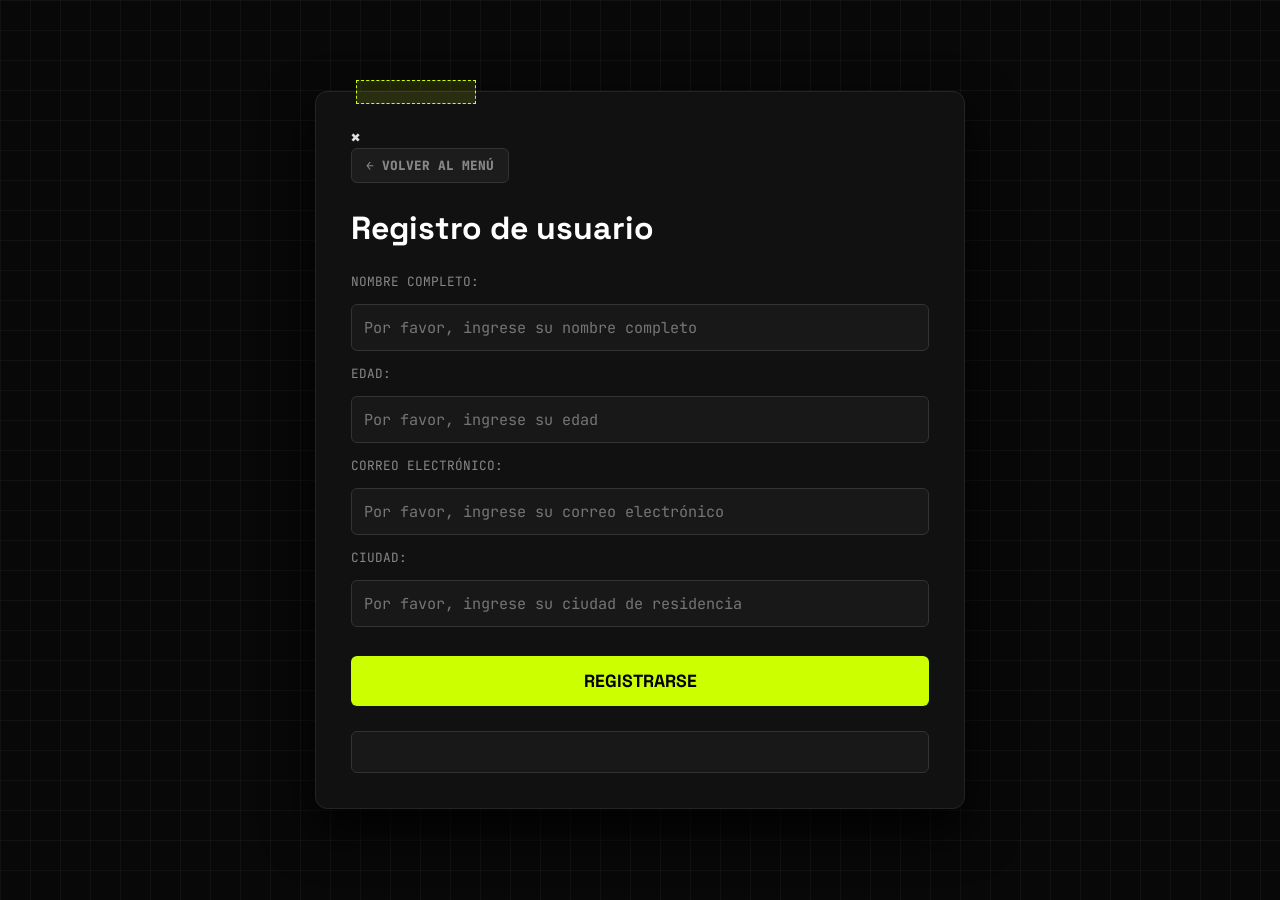
<file: Ejercicio 1/index.html>
<!DOCTYPE html>
<html lang="es">
<head>
    <meta charset="UTF-8">
    <meta name="viewport" content="width=device-width, initial-scale=1.0">
    <title>Ejercicio 1 - Formulario de registro</title>
    <link rel="stylesheet" href="style.css?v=3">
</head>
<body>

    <div class="card">
        <!-- Stickers decorativos estilo Paper Cutout -->
        <div class="tape-sticker"></div>
        <div class="cross-sticker">✖</div>

        <!-- Botón para regresar al menú principal -->
        <a href="../index.html" class="btn-volver">← VOLVER AL MENÚ</a>

        <h2>Registro de usuario</h2>

        <form id="formRegistro">
            <label for="nombre">Nombre Completo:</label>
            <input type="text" id="nombre" placeholder="Por favor, ingrese su nombre completo" required>

            <label for="edad">Edad:</label>
            <input type="number" id="edad" placeholder="Por favor, ingrese su edad" required>

            <label for="correo">Correo Electrónico:</label>
            <input type="email" id="correo" placeholder="Por favor, ingrese su correo electrónico" required>

            <label for="ciudad">Ciudad:</label>
            <input type="text" id="ciudad" placeholder="Por favor, ingrese su ciudad de residencia" required>

            <button type="button" id="btnRegistrarse">Registrarse</button>
        </form>

        <div id="resultado" class="resultado"></div>
    </div>

    <script src="script.js"></script>
</body>
</html>
</file>
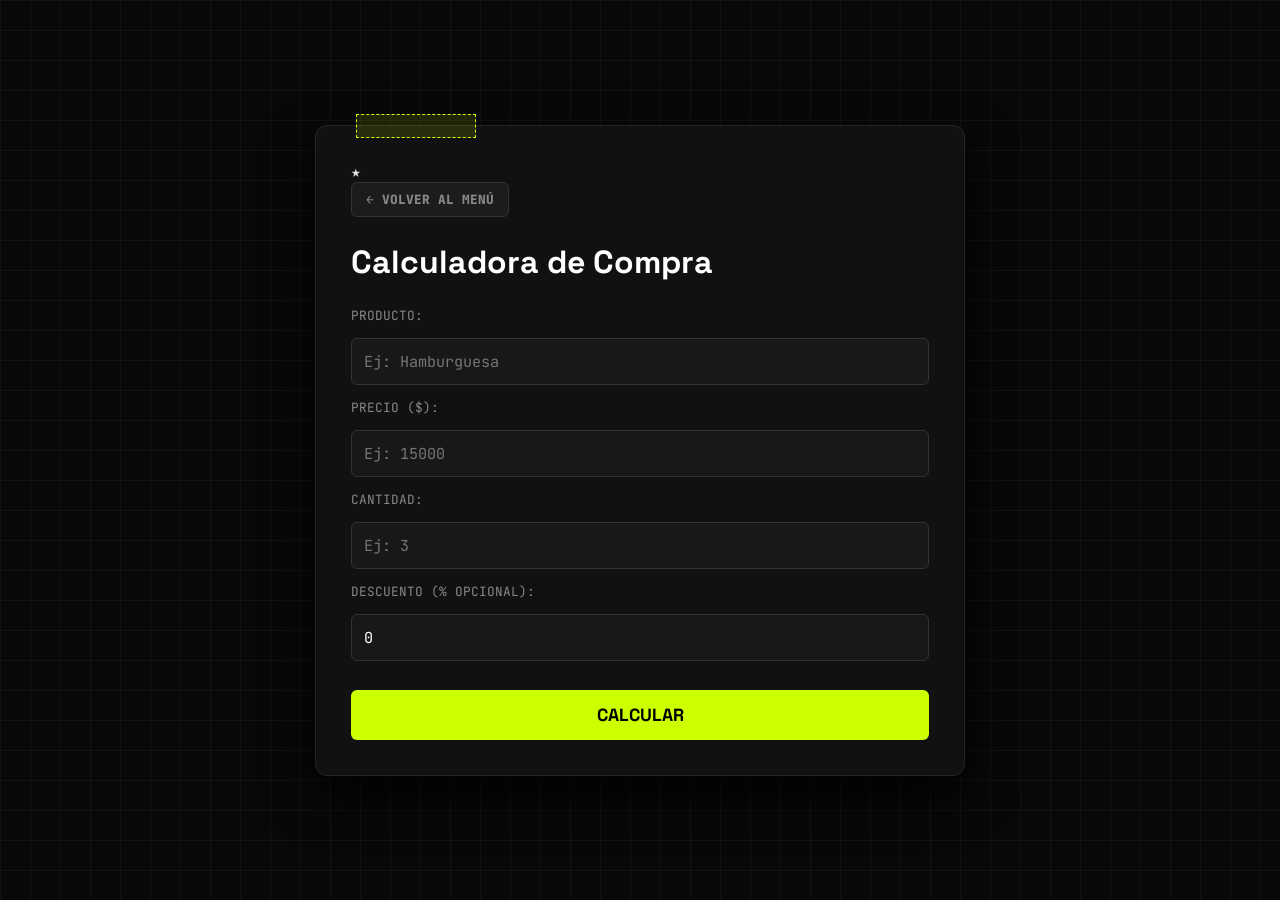
<file: Ejercicio 2/index.html>
<!DOCTYPE html>
<html lang="es">
<head>
    <meta charset="UTF-8">
    <meta name="viewport" content="width=device-width, initial-scale=1.0">
    <title>Ejercicio 2 - Calculadora de Compra</title>
    <link rel="stylesheet" href="style.css?v=3">
</head>
<body>
    <div class="card">
        <!-- Stickers decorativos estilo Paper Cutout -->
        <div class="tape-sticker"></div>
        <div class="star-sticker">★</div>

        <!-- Botón para regresar al menú principal -->
        <a href="../index.html" class="btn-volver">← VOLVER AL MENÚ</a>

        <h2>Calculadora de Compra</h2>

        <form id="formCompra">
            <label for="producto">Producto:</label>
            <input type="text" id="producto" placeholder="Ej: Hamburguesa">
            
            <label for="precio">Precio ($):</label>
            <input type="number" id="precio" placeholder="Ej: 15000">
            
            <label for="cantidad">Cantidad:</label>
            <input type="number" id="cantidad" placeholder="Ej: 3">
            
            <label for="descuento">Descuento (% opcional):</label>
            <input type="number" id="descuento" value="0">
            
            <button type="button" id="btnCalcular">Calcular</button>
        </form>

        <div id="resumen" class="resultado"></div>
    </div>

    <script src="script.js"></script>
</body>
</html>
</file>
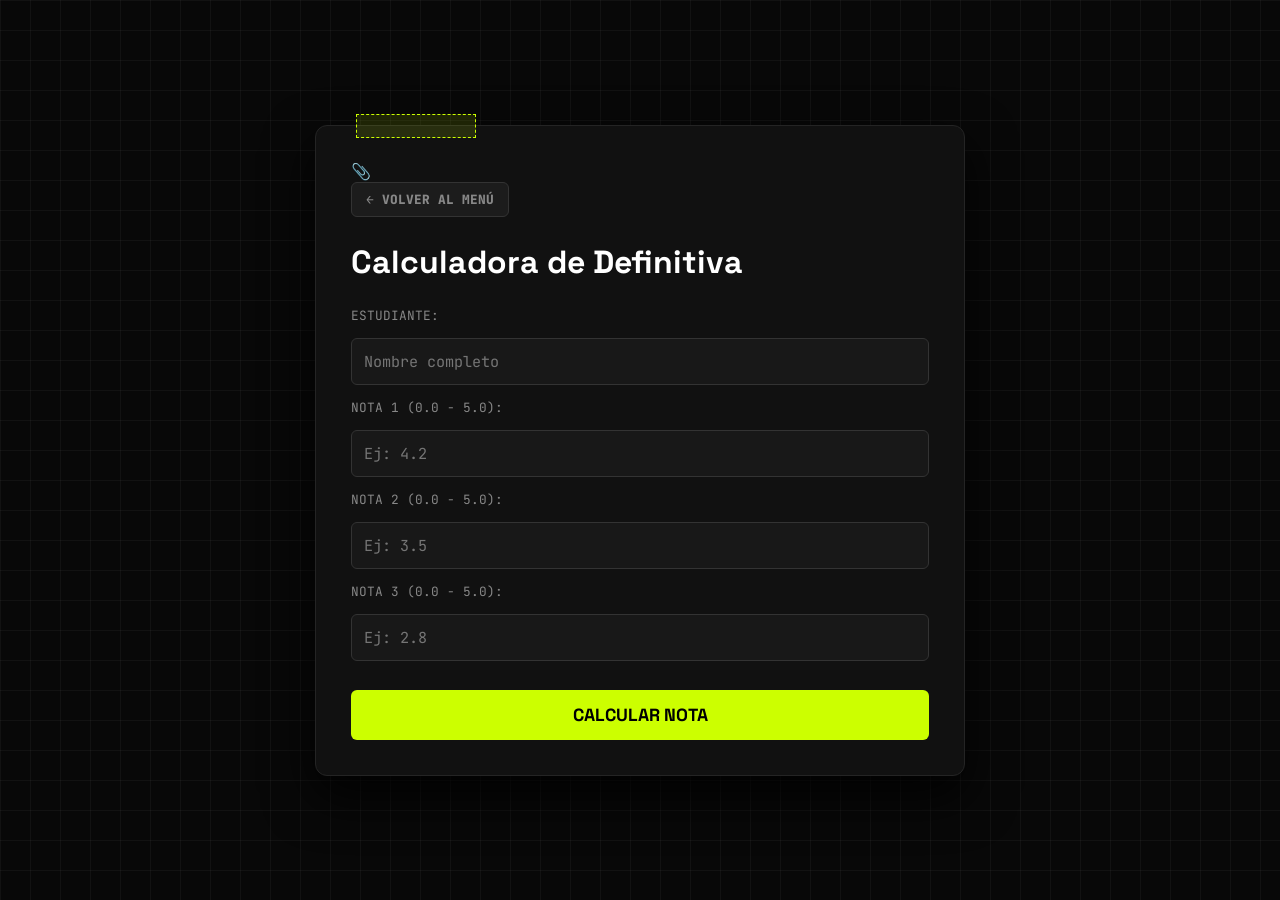
<file: Ejercicio 3/index.html>
<!DOCTYPE html>
<html lang="es">
<head>
    <meta charset="UTF-8">
    <meta name="viewport" content="width=device-width, initial-scale=1.0">
    <title>Ejercicio 3 - Sistema de Notas</title>
    <link rel="stylesheet" href="style.css?v=3">
</head>
<body>
    <div class="card">
        <!-- Stickers decorativos estilo Paper Cutout -->
        <div class="tape-sticker"></div>
        <div class="clip-sticker">📎</div>

        <!-- Botón para regresar al menú principal -->
        <a href="../index.html" class="btn-volver">← VOLVER AL MENÚ</a>

        <h2>Calculadora de Definitiva</h2>

        <form>
            <label for="estudiante">Estudiante:</label>
            <input type="text" id="estudiante" placeholder="Nombre completo">
            
            <label for="n1">Nota 1 (0.0 - 5.0):</label>
            <input type="number" id="n1" step="0.1" min="0" max="5" placeholder="Ej: 4.2">
            
            <label for="n2">Nota 2 (0.0 - 5.0):</label>
            <input type="number" id="n2" step="0.1" min="0" max="5" placeholder="Ej: 3.5">
            
            <label for="n3">Nota 3 (0.0 - 5.0):</label>
            <input type="number" id="n3" step="0.1" min="0" max="5" placeholder="Ej: 2.8">
            
            <button type="button" id="btnNotas">Calcular nota</button>
        </form>

        <div id="resultadoNota" class="resultado"></div>
    </div>

    <script src="script.js"></script>
</body>
</html>
</file>
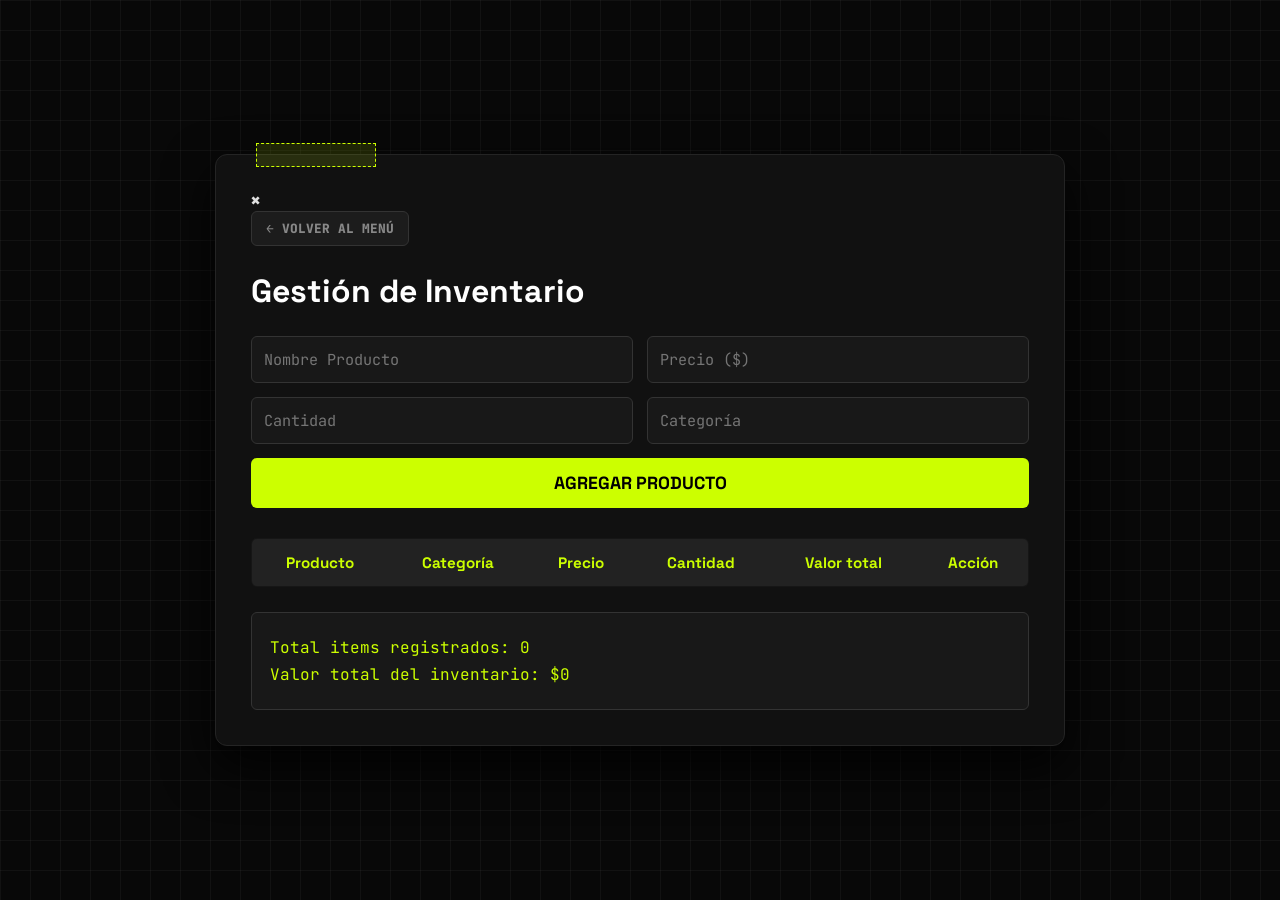
<file: Ejercicio 4/index.html>
<!DOCTYPE html>
<html lang="es">
<head>
    <meta charset="UTF-8">
    <meta name="viewport" content="width=device-width, initial-scale=1.0">
    <title>Ejercicio 4 - Sistema de Inventario</title>
    <link rel="stylesheet" href="style.css?v=3">
</head>
<body>
    
    <div class="container">
        <!-- Stickers decorativos estilo Paper Cutout -->
        <div class="tape-sticker"></div>
        <div class="cross-sticker">✖</div>

        <!-- Botón para regresar al menú principal -->
        <a href="../index.html" class="btn-volver">← VOLVER AL MENÚ</a>

        <h2>Gestión de Inventario</h2>
        
        <form id="formInventario">
            <input type="text" id="nombreP" placeholder="Nombre Producto">
            <input type="number" id="precioP" placeholder="Precio ($)">
            <input type="number" id="cantP" placeholder="Cantidad">
            <input type="text" id="catP" placeholder="Categoría">
            <button type="button" id="btnAgregar">Agregar producto</button>
        </form>

        <div class="table-responsive">
            <table id="tablaInventario">
                <thead>
                    <tr>
                        <th>Producto</th>
                        <th>Categoría</th>
                        <th>Precio</th>
                        <th>Cantidad</th>
                        <th>Valor total</th>
                        <th>Acción</th>
                    </tr>
                </thead>
                <tbody id="cuerpoTabla">
                    <!-- Se llena mediante JS -->
                </tbody>
            </table>
        </div>

        <div class="totales">
            <p>Total items registrados: <span id="totalCant">0</span></p>
            <p>Valor total del inventario: $<span id="totalValor">0</span></p>
        </div>
    </div>

    <script src="script.js"></script>
</body>
</html>
</file>
<file: Ejercicio 1/style.css>
@import url('https://fonts.googleapis.com/css2?family=Space+Grotesk:wght@700&family=JetBrains+Mono:wght@500;800&display=swap');

* { box-sizing: border-box; }

body {
    font-family: 'JetBrains Mono', monospace;
    background-color: #080808;
    background-image: 
        linear-gradient(rgba(255, 255, 255, 0.04) 1px, transparent 1px),
        linear-gradient(90deg, rgba(255, 255, 255, 0.04) 1px, transparent 1px);
    background-size: 30px 30px;
    padding: 40px 15px;
    margin: 0;
    min-height: 100vh;
    display: flex;
    justify-content: center;
    align-items: center;
    color: #e0e0e0;
}

.card {
    position: relative;
    background: #111111;
    width: 100%;
    max-width: 650px;
    margin: 0 auto;
    padding: 35px;
    border: 1px solid #242424;
    border-radius: 12px;
    box-shadow: 0px 20px 50px rgba(0, 0, 0, 0.9);
}

.tape-sticker {
    position: absolute;
    top: -12px;
    left: 40px;
    width: 120px;
    height: 24px;
    background: rgba(204, 255, 0, 0.12);
    border: 1px dashed #ccff00;
}

.badge-tech {
    position: absolute;
    top: -12px;
    right: 30px;
    background-color: #ccff00;
    color: #000;
    font-size: 0.7rem;
    font-weight: 800;
    padding: 4px 10px;
    border-radius: 4px;
}

.btn-volver {
    display: inline-block;
    background: #1c1c1c;
    color: #888;
    font-size: 0.8rem;
    font-weight: 800;
    text-decoration: none;
    padding: 8px 14px;
    border-radius: 6px;
    border: 1px solid #333;
    margin-bottom: 25px;
    transition: all 0.2s ease;
}

.btn-volver:hover {
    color: #ccff00;
    border-color: #ccff00;
}

h2 {
    font-family: 'Space Grotesk', sans-serif;
    font-size: 2rem;
    color: #fff;
    margin-top: 0;
    margin-bottom: 25px;
}

form { display: flex; flex-direction: column; gap: 14px; }

label { font-size: 0.8rem; text-transform: uppercase; color: #888; }

input {
    background-color: #181818;
    border: 1px solid #333;
    border-radius: 6px;
    padding: 12px;
    font-family: 'JetBrains Mono', monospace;
    font-size: 0.95rem;
    color: #fff;
    outline: none;
    transition: border 0.2s ease;
}

input:focus { border-color: #ccff00; }

button {
    background-color: #ccff00;
    color: #000;
    font-family: 'Space Grotesk', sans-serif;
    font-size: 1.1rem;
    font-weight: 700;
    text-transform: uppercase;
    border: none;
    border-radius: 6px;
    padding: 14px;
    cursor: pointer;
    margin-top: 15px;
    transition: all 0.2s ease;
}

button:hover {
    background-color: #b3e600;
    box-shadow: 0 0 15px rgba(204, 255, 0, 0.3);
}

.resultado {
    background-color: #181818;
    border: 1px solid #333;
    border-radius: 6px;
    padding: 20px;
    margin-top: 25px;
}

.error { border-color: #ff0055; background-color: rgba(255, 0, 85, 0.1); color: #ff0055; }
</file>
<file: Ejercicio 2/style.css>
@import url('https://fonts.googleapis.com/css2?family=Space+Grotesk:wght@700&family=JetBrains+Mono:wght@500;800&display=swap');

* { box-sizing: border-box; }

body {
    font-family: 'JetBrains Mono', monospace;
    background-color: #080808;
    background-image: 
        linear-gradient(rgba(255, 255, 255, 0.04) 1px, transparent 1px),
        linear-gradient(90deg, rgba(255, 255, 255, 0.04) 1px, transparent 1px);
    background-size: 30px 30px;
    padding: 40px 15px;
    margin: 0;
    min-height: 100vh;
    display: flex;
    justify-content: center;
    align-items: center;
    color: #e0e0e0;
}

.card {
    position: relative;
    background: #111111;
    width: 100%;
    max-width: 650px;
    margin: 0 auto;
    padding: 35px;
    border: 1px solid #242424;
    border-radius: 12px;
    box-shadow: 0px 20px 50px rgba(0, 0, 0, 0.9);
}

.tape-sticker {
    position: absolute;
    top: -12px;
    left: 40px;
    width: 120px;
    height: 24px;
    background: rgba(204, 255, 0, 0.12);
    border: 1px dashed #ccff00;
}

.btn-volver {
    display: inline-block;
    background: #1c1c1c;
    color: #888;
    font-size: 0.8rem;
    font-weight: 800;
    text-decoration: none;
    padding: 8px 14px;
    border-radius: 6px;
    border: 1px solid #333;
    margin-bottom: 25px;
    transition: all 0.2s ease;
}

.btn-volver:hover { color: #ccff00; border-color: #ccff00; }

h2 {
    font-family: 'Space Grotesk', sans-serif;
    font-size: 2rem;
    color: #fff;
    margin-top: 0;
    margin-bottom: 25px;
}

form { display: flex; flex-direction: column; gap: 14px; }

label { font-size: 0.8rem; text-transform: uppercase; color: #888; }

input {
    background-color: #181818;
    border: 1px solid #333;
    border-radius: 6px;
    padding: 12px;
    font-family: 'JetBrains Mono', monospace;
    font-size: 0.95rem;
    color: #fff;
    outline: none;
}

input:focus { border-color: #ccff00; }

button {
    background-color: #ccff00;
    color: #000;
    font-family: 'Space Grotesk', sans-serif;
    font-size: 1.1rem;
    font-weight: 700;
    text-transform: uppercase;
    border: none;
    border-radius: 6px;
    padding: 14px;
    cursor: pointer;
    margin-top: 15px;
    transition: all 0.2s ease;
}

button:hover { background-color: #b3e600; box-shadow: 0 0 15px rgba(204, 255, 0, 0.3); }

.resultado {
    display: none;
    background-color: #161616;
    border: 1px solid #333;
    border-radius: 6px;
    padding: 20px;
    margin-top: 25px;
}

.resultado:not(:empty) { display: block; }
.resultado p { margin: 8px 0; }
.resultado hr { border: 0; border-top: 1px dashed #444; margin: 12px 0; }
.total-destacado { font-weight: bold; color: #ccff00; font-size: 1.2rem !important; }
.error { border-color: #ff0055; background-color: rgba(255, 0, 85, 0.1); color: #ff0055; }
</file>
<file: Ejercicio 3/style.css>
@import url('https://fonts.googleapis.com/css2?family=Space+Grotesk:wght@700&family=JetBrains+Mono:wght@500;800&display=swap');

* { box-sizing: border-box; }

body {
    font-family: 'JetBrains Mono', monospace;
    background-color: #080808;
    background-image: 
        linear-gradient(rgba(255, 255, 255, 0.04) 1px, transparent 1px),
        linear-gradient(90deg, rgba(255, 255, 255, 0.04) 1px, transparent 1px);
    background-size: 30px 30px;
    padding: 40px 15px;
    margin: 0;
    min-height: 100vh;
    display: flex;
    justify-content: center;
    align-items: center;
    color: #e0e0e0;
}

.card {
    position: relative;
    background: #111111;
    width: 100%;
    max-width: 650px;
    margin: 0 auto;
    padding: 35px;
    border: 1px solid #242424;
    border-radius: 12px;
    box-shadow: 0px 20px 50px rgba(0, 0, 0, 0.9);
}

.tape-sticker {
    position: absolute;
    top: -12px;
    left: 40px;
    width: 120px;
    height: 24px;
    background: rgba(204, 255, 0, 0.12);
    border: 1px dashed #ccff00;
}

.btn-volver {
    display: inline-block;
    background: #1c1c1c;
    color: #888;
    font-size: 0.8rem;
    font-weight: 800;
    text-decoration: none;
    padding: 8px 14px;
    border-radius: 6px;
    border: 1px solid #333;
    margin-bottom: 25px;
    transition: all 0.2s ease;
}

.btn-volver:hover { color: #ccff00; border-color: #ccff00; }

h2 {
    font-family: 'Space Grotesk', sans-serif;
    font-size: 2rem;
    color: #fff;
    margin-top: 0;
    margin-bottom: 25px;
}

form { display: flex; flex-direction: column; gap: 14px; }

label { font-size: 0.8rem; text-transform: uppercase; color: #888; }

input {
    background-color: #181818;
    border: 1px solid #333;
    border-radius: 6px;
    padding: 12px;
    font-family: 'JetBrains Mono', monospace;
    font-size: 0.95rem;
    color: #fff;
    outline: none;
}

input:focus { border-color: #ccff00; }

button {
    background-color: #ccff00;
    color: #000;
    font-family: 'Space Grotesk', sans-serif;
    font-size: 1.1rem;
    font-weight: 700;
    text-transform: uppercase;
    border: none;
    border-radius: 6px;
    padding: 14px;
    cursor: pointer;
    margin-top: 15px;
    transition: all 0.2s ease;
}

button:hover { background-color: #b3e600; box-shadow: 0 0 15px rgba(204, 255, 0, 0.3); }

.resultado {
    display: none;
    padding: 20px;
    border-radius: 6px;
    margin-top: 25px;
    line-height: 1.6;
}

.aprobado {
    display: block;
    background-color: rgba(204, 255, 0, 0.1);
    border: 1px solid #ccff00;
    color: #ccff00;
}

.reprobado {
    display: block;
    background-color: rgba(255, 0, 85, 0.1);
    border: 1px solid #ff0055;
    color: #ff0055;
}

.error {
    display: block;
    background-color: rgba(255, 204, 0, 0.1);
    border: 1px solid #ffcc00;
    color: #ffcc00;
}
</file>
<file: Ejercicio 4/style.css>
@import url('https://fonts.googleapis.com/css2?family=Space+Grotesk:wght@700&family=JetBrains+Mono:wght@500;800&display=swap');

* { box-sizing: border-box; }

body {
    font-family: 'JetBrains Mono', monospace;
    background-color: #080808;
    background-image: 
        linear-gradient(rgba(255, 255, 255, 0.04) 1px, transparent 1px),
        linear-gradient(90deg, rgba(255, 255, 255, 0.04) 1px, transparent 1px);
    background-size: 30px 30px;
    padding: 40px 15px;
    margin: 0;
    min-height: 100vh;
    display: flex;
    justify-content: center;
    align-items: center;
    color: #e0e0e0;
}

.container {
    position: relative;
    background: #111111;
    width: 100%;
    max-width: 850px;
    margin: 0 auto;
    padding: 35px;
    border: 1px solid #242424;
    border-radius: 12px;
    box-shadow: 0px 20px 50px rgba(0, 0, 0, 0.9);
}

.tape-sticker {
    position: absolute;
    top: -12px;
    left: 40px;
    width: 120px;
    height: 24px;
    background: rgba(204, 255, 0, 0.12);
    border: 1px dashed #ccff00;
}

.btn-volver {
    display: inline-block;
    background: #1c1c1c;
    color: #888;
    font-size: 0.8rem;
    font-weight: 800;
    text-decoration: none;
    padding: 8px 14px;
    border-radius: 6px;
    border: 1px solid #333;
    margin-bottom: 25px;
    transition: all 0.2s ease;
}

.btn-volver:hover { color: #ccff00; border-color: #ccff00; }

h2 {
    font-family: 'Space Grotesk', sans-serif;
    font-size: 2rem;
    color: #fff;
    margin-top: 0;
    margin-bottom: 25px;
}

form { display: grid; grid-template-columns: 1fr; gap: 14px; margin-bottom: 30px; }

@media (min-width: 600px) { form { grid-template-columns: 1fr 1fr; } }

input {
    background-color: #181818;
    border: 1px solid #333;
    border-radius: 6px;
    padding: 12px;
    font-family: 'JetBrains Mono', monospace;
    font-size: 0.95rem;
    color: #fff;
    outline: none;
    width: 100%;
}

input:focus { border-color: #ccff00; }

button#btnAgregar {
    grid-column: 1 / -1;
    background-color: #ccff00;
    color: #000;
    font-family: 'Space Grotesk', sans-serif;
    font-size: 1.1rem;
    font-weight: 700;
    text-transform: uppercase;
    border: none;
    border-radius: 6px;
    padding: 14px;
    cursor: pointer;
    transition: all 0.2s ease;
}

button#btnAgregar:hover { background-color: #b3e600; box-shadow: 0 0 15px rgba(204, 255, 0, 0.3); }

.table-responsive { overflow-x: auto; }

table {
    width: 100%;
    border-collapse: collapse;
    background: #161616;
    border: 1px solid #333;
    border-radius: 6px;
    overflow: hidden;
}

th {
    background-color: #222;
    color: #ccff00;
    font-family: 'Space Grotesk', sans-serif;
    font-size: 0.95rem;
    padding: 14px;
    border-bottom: 1px solid #333;
}

td {
    border-bottom: 1px solid #262626;
    padding: 12px;
    text-align: center;
}

.btn-eliminar {
    background-color: rgba(255, 0, 85, 0.15);
    color: #ff0055;
    border: 1px solid #ff0055;
    border-radius: 4px;
    padding: 6px 12px;
    cursor: pointer;
    font-family: 'JetBrains Mono', monospace;
    font-weight: bold;
}

.btn-eliminar:hover { background-color: #ff0055; color: #fff; }

.totales {
    margin-top: 25px;
    background-color: #181818;
    border: 1px solid #333;
    border-radius: 6px;
    padding: 18px;
    color: #ccff00;
}

.totales p { margin: 6px 0; }
</file>
